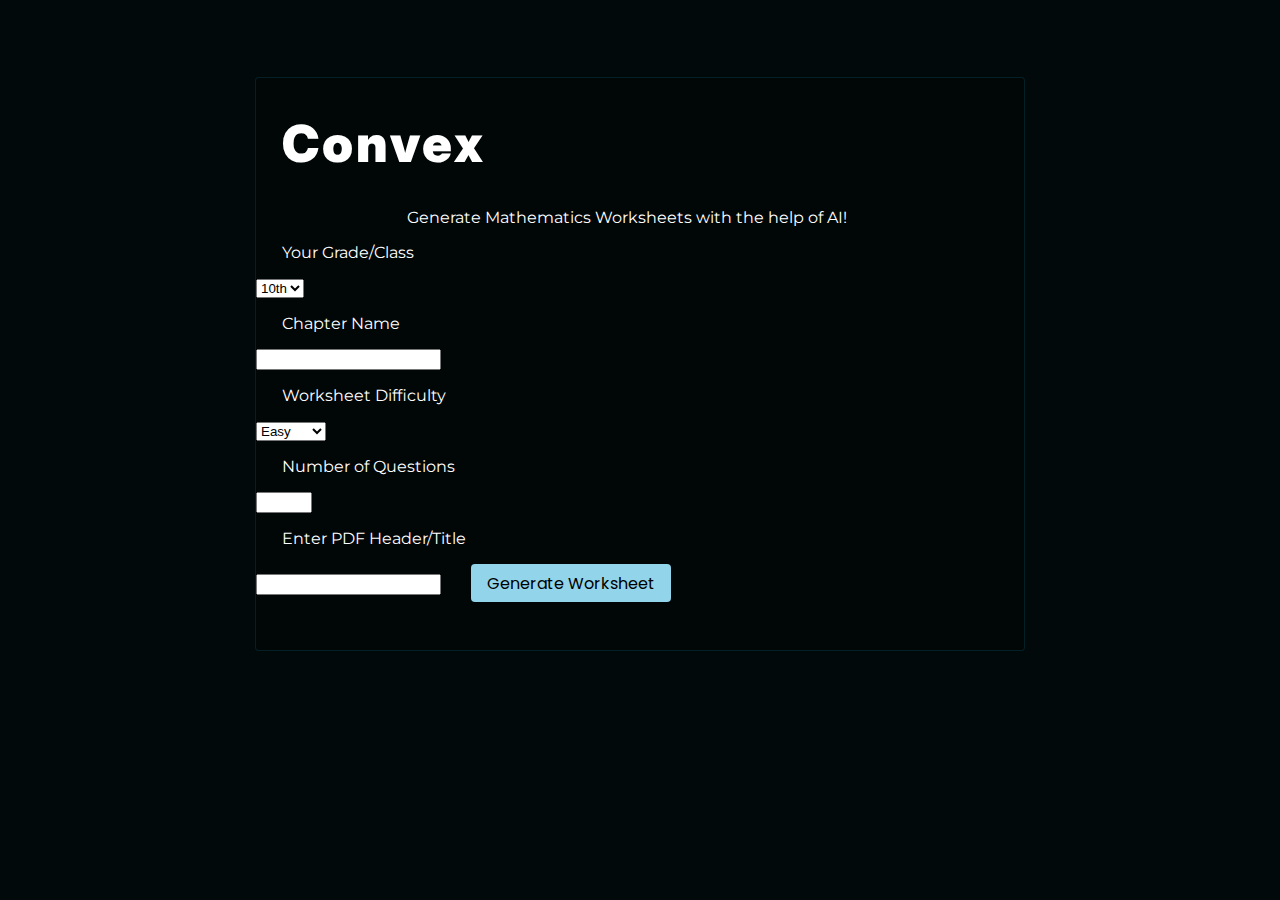
<file: templates/index.html>
<!DOCTYPE html>
<html lang="en">
<head>
    <meta charset="UTF-8">
    <meta name="viewport" content="width=device-width, initial-scale=1.0">
    <title>Convex Worksheets by Atharva Kulkarni</title>
    <meta name="description" content="Generate mathematics worksheets with the help of AI!">
    <link rel="stylesheet" href="/static/style.css">
</head>
<body>
    <div class="main">
        <h1>Convex</h1>
        <p style="text-align: center;">Generate Mathematics Worksheets with the help of AI!</p>
        <form action="{{ url_for('generate') }}" method="POST">
            <p>Your Grade/Class</p>
            <select name="grade" required>
                <option value="10">10th</option>
                <option value="9">9th</option>
                <option value="8">8th</option>
                <option value="7">7th</option>
                <option value="6">6th</option>
                <option value="5">5th</option>
            </select>
            <p>Chapter Name</p>
            <input type="text" name="chapter" placeholder="Enter Chapter Name" required>
            <p>Worksheet Difficulty</p>
            <select name="difficulty" required>
                <option value="Easy">Easy</option>
                <option value="Medium">Medium</option>
                <option value="Hard">Hard</option>
            </select>
            <p>Number of Questions</p>
            <input type="number" name="num_questions" placeholder="Enter the number of questions" min="1" max="40" onchange="this.value = Math.floor(Math.max(this.value,1))" required>
            <p>Enter PDF Header/Title</p>
            <input type="text" name="header" placeholder="For ex. XYZ Institue" required>
            <button type="submit">Generate Worksheet</button>
        </form>
        </div>
</body>
</html>
</file>
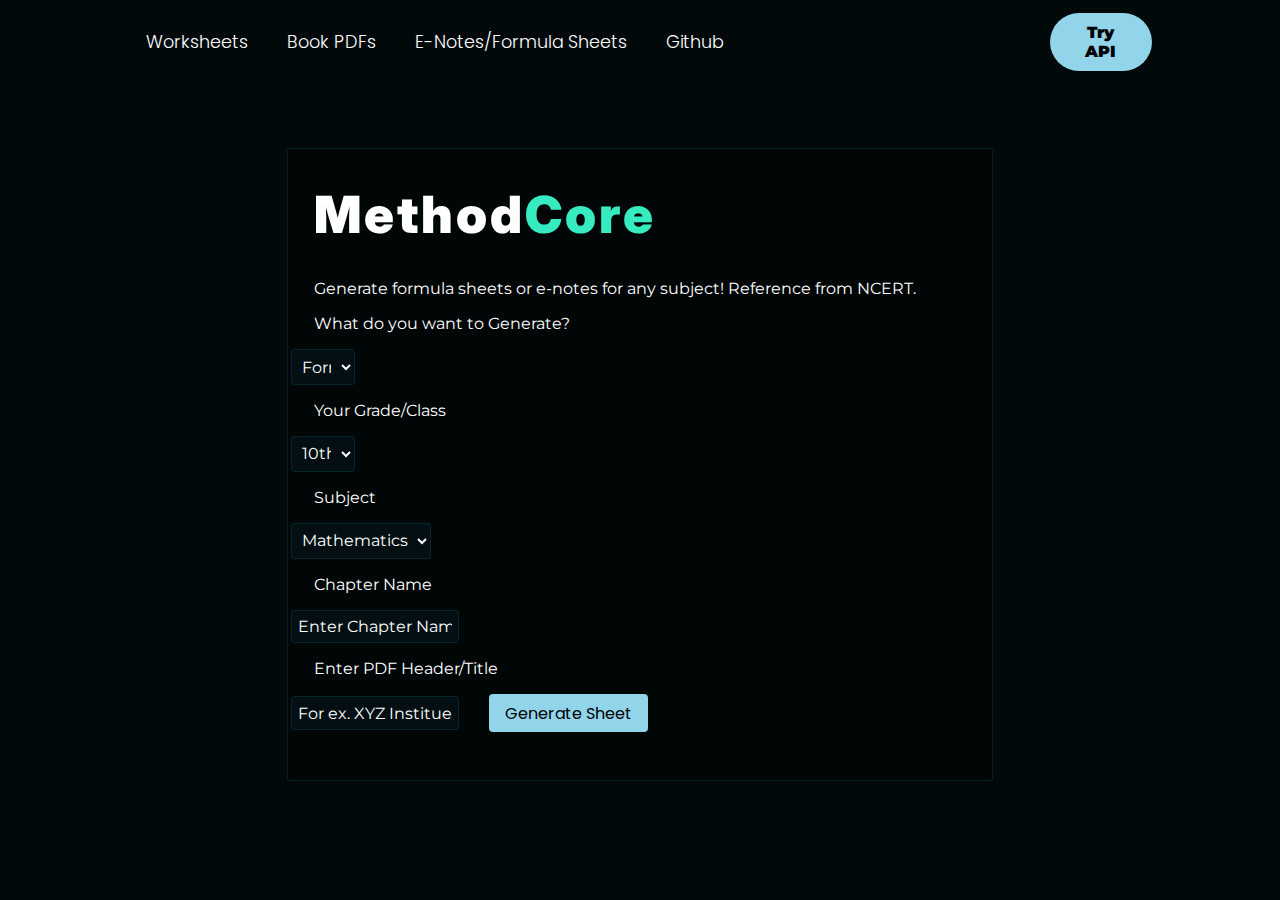
<file: templates/fsheet.html>
<!DOCTYPE html>
<html lang="en">
<head>
    <meta charset="UTF-8">
    <meta name="viewport" content="width=device-width, initial-scale=1.0">
    <title>Formula Sheets</title>
    <link rel="stylesheet" href="/static/fsheet.css">
</head>
<body>
    <div class="navbar" id="myNavbar">
        <div class="refs">
            <a href="/">Worksheets</a>
            <a href="/books">Book PDFs</a>
            <a href="/methodcore">E-Notes/Formula Sheets</a>
            <a href="https://github.com/NixonXC/Convex-Worksheets">Github</a>
        </div>
        <button class="try-api-button" onclick="window.location.href='https://pdf-scout.vercel.app/'">Try API</button>
        <a href="javascript:void(0);" class="icon" onclick="myFunction()">
            <svg width="24" height="24" viewBox="0 0 24 24">
                <path fill="#ffffff" d="M3 18h18v-2H3v2zm0-5h18V11H3v2zm0-7v2h18V6H3z"/>
            </svg>
        </a>
    </div>
    <div class="main">
        <h1>Method<span style="color: #37EBC0;">Core</span></h1>
        <p>Generate formula sheets or e-notes for any subject! Reference from NCERT.</p>
        <form action="/gen_sheet" autocomplete="off" method="post">
            <p>What do you want to Generate?</p>
            <select name="type" id="type">
                <option value="sheet">Formula Sheet</option>
                <option value="note">E-Notes</option>
            </select>
            <p>Your Grade/Class</p>
            <select name="grade" required>
                <option value="10">10th</option>
                <option value="12">12th</option>
                <option value="11">11th</option>
                <option value="9">9th</option>
                <option value="8">8th</option>
                <option value="7">7th</option>
                <option value="6">6th</option>
                <option value="5">5th</option>
            </select>
            <p>Subject</p>
            <select name="subject" required style="width: 20%;" id="sub">
                <option value="Mathematics">Mathematics</option>
                <option value="Physics">Physics</option>
                <option value="Chemistry">Chemistry</option>
                <option value="Biology">Biology</option>
                <option value="English">English</option>
            </select>
            <p>Chapter Name</p>
            <input type="text" name="chapter" placeholder="Enter Chapter Name" required>
            <p>Enter PDF Header/Title</p>
            <input type="text" name="header" placeholder="For ex. XYZ Institue" required>
            <button type="submit">Generate Sheet</button>
        </form>
    </div>
</body>
</html>
</file>
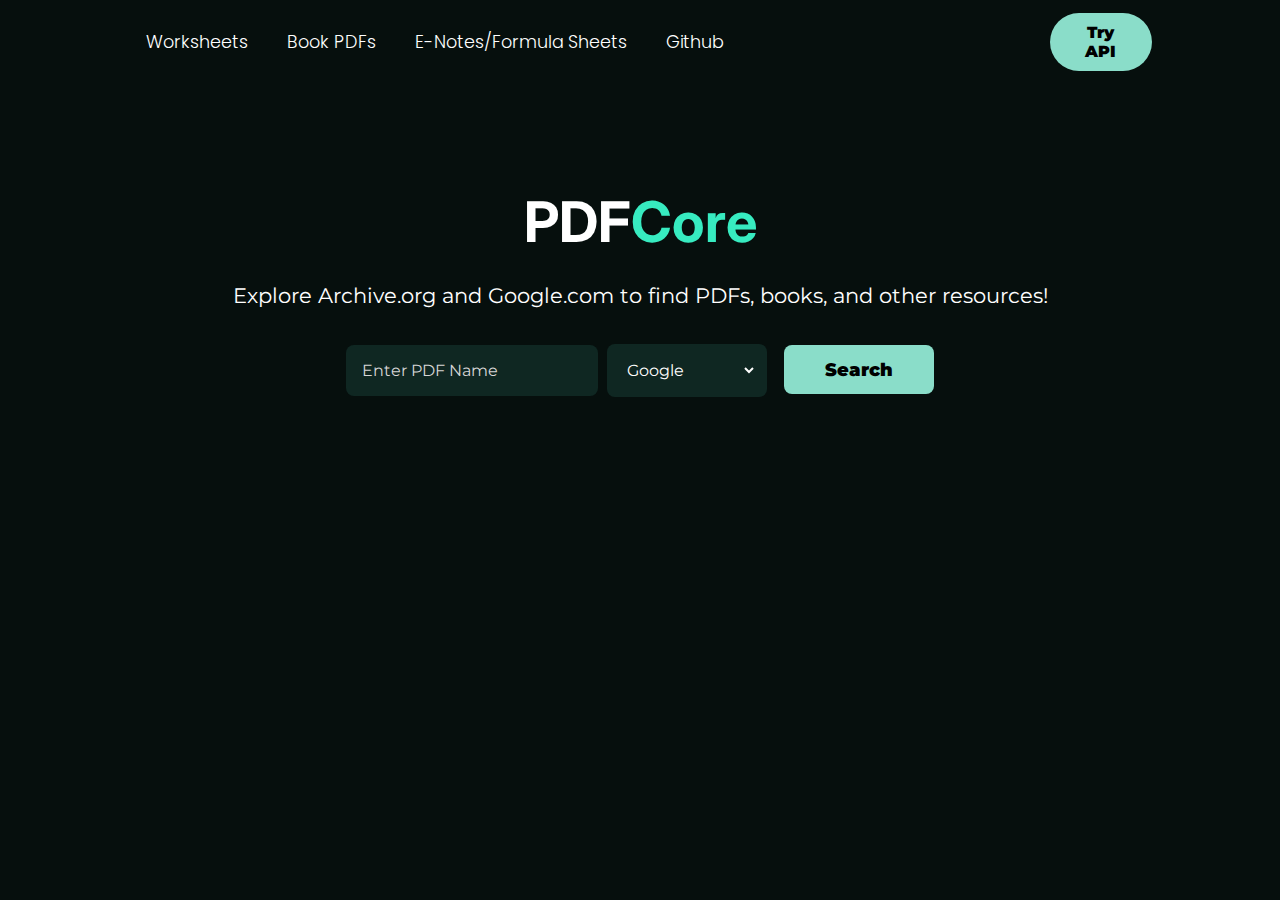
<file: templates/pdf.html>
<!DOCTYPE html>
<html lang="en">
<head>
    <meta charset="UTF-8">
    <meta name="viewport" content="width=device-width, initial-scale=1.0">
    <title>PDFCore</title>
    <link rel="stylesheet" href="/static/PDF.css">
    <link rel="shortcut icon" href="/static/transparent.png" type="image/x-icon">
</head>
<body>
    <div class="navbar" id="myNavbar">
        <div class="refs">
            <a href="/">Worksheets</a>
            <a href="/books">Book PDFs</a>
            <a href="/methodcore">E-Notes/Formula Sheets</a>
            <a href="https://github.com/NixonXC/Convex-Worksheets">Github</a>
        </div>
        <button class="try-api-button" onclick="window.location.href='https://pdf-scout.vercel.app/'">Try API</button>
        <a href="javascript:void(0);" class="icon" onclick="myFunction()">
            <svg width="24" height="24" viewBox="0 0 24 24">
                <path fill="#ffffff" d="M3 18h18v-2H3v2zm0-5h18V11H3v2zm0-7v2h18V6H3z"/>
            </svg>
        </a>
    </div>
    

    <div class="main">
        <h1>PDF<span style="color: #37EBC0;">Core</span></h1>
        <p>Explore Archive.org and Google.com to find PDFs, books, and other resources!</p>
        <form action="/search" autocomplete="off" method="post">
            <input type="text" id="pdf_name" name="pdf_name" placeholder="Enter PDF Name" required>
            <select id="engine" name="engine" required>
                <option value="google">Google</option>
                <option value="archive">Archive.org</option>
                <option value="anna">Anna's Archive</option>
            </select>
            <button type="submit">Search</button>
        </form>
    </div>
    <script>
        function myFunction() {
            var x = document.getElementById("myNavbar");
            if (x.className === "navbar") {
                x.className += " responsive";
            } else {
                x.className = "navbar";
            }
        }
    </script>
</body>
</html>
</file>
<file: static/style.css>
@import url('https://fonts.googleapis.com/css2?family=Inter:wght@600&display=swap');
@import url('https://fonts.googleapis.com/css2?family=Lato&family=Montserrat&family=Poppins&display=swap');

body {
    margin: 0;
    background-color: #02090b;
    color: white !important;
    font-family: 'Montserrat', sans-serif;
}

/* Navbar */
.navbar {
    display: flex;
    font-family: 'Poppins';
    align-items: center;
    margin-top: 1%;
}

.navbar a {
    color: white;
    text-decoration: none;
    padding: 1em;
    font-size: 1.1em;
    transition: 0.3s ease-in-out;
    font-weight: 300;
}

.refs {
    margin-right: auto;
    margin-left: 10%;
}

.try-api-button {
    background-color: #92d4ea;
    color: black;
    border: none;
    padding: 10px 20px;
    margin-left: auto;
    transition: 0.3s ease-in-out;
    width: 8%;
    border-radius: 30px;
    font-family: 'Montserrat';
    font-weight: 900;
    text-align: center;
    text-decoration: none;
    margin-right: 10%;
    font-size: 16px;
    cursor: pointer;
}

button:hover {
    box-shadow: -6px 5px 43px 0px rgba(55, 235, 192, 1);
}

.navbar a:hover {
    color: rgb(208, 208, 208);
}

.navbar .icon {
    display: none;
}

/* Main Section */
.main {
    text-align: left;
    font-family: 'Montserrat', sans-serif;
    border: 1px solid rgba(12, 119, 146, 0.234);
    background-color: #010607d7;
    border-radius: 4px;
    width: 60vw !important;
    margin: 6% auto;
    padding-bottom: 3em;
}

.main h1 {
    font-size: 3.2em;
    text-align: left;
    font-weight: 900;
    margin-left: 2vw;
    letter-spacing: 3px;
    font-family: 'Inter', sans-serif;
}

.main p {
    margin-left: 2vw;
    max-width: 90%;
    font-size: 1em;
}

.main option {
    font-family: 'Montserrat', sans-serif;
    padding: 1em;
    font-size: 1em;
    background-color: #02090b;
    color: white;
}

/* Form Layout */
.inline-form {
    display: flex;
    flex-direction: column;
    align-items: flex-start;
}

.form-row {
    display: flex;
    gap: 1em;
    align-items: center;
    margin-bottom: 1em;
}

.form-row label {
    font-family: 'Montserrat', sans-serif;
    font-size: 1em;
    cursor: pointer;
    color: white;
    margin-left: 2vw;
    white-space: nowrap;
}

.form-row select, 
.form-row input {
    font-family: 'Montserrat', sans-serif;
    padding: 0.4em;
    font-size: 1em;
    color: white;
    background-color: #041114d5;
    border: 1px solid rgba(12, 119, 146, 0.234);
    border-radius: 4px;
    outline: none;
}

.form-row select {
    width: 7vw;
    text-align: center;
}

.form-row input {
    width: 12vw;
}

::placeholder {
    color: white;
}

.main button {
    font-family: 'Poppins', sans-serif;
    padding: 0.4em 1em;
    font-size: 1em;
    cursor: pointer;
    color: black;
    background-color: #92d4ea;
    border-radius: 4px;
    transition: 0.3s ease-in-out;
    border: none;
    margin-left: 2vw;
}

.main button:hover {
    box-shadow: 0 0 30px #e1e1e37a;
}

/* Mobile Styles */
@media screen and (max-width: 600px) {
    .navbar a:not(:first-child) {
        display: none;
    }

    .navbar a.icon {
        float: right;
        display: block;
    }

    .try-api-button {
        display: none;
    }

    .main {
        width: 90% !important;
    }

    .main h1 {
        text-align: left;
        margin-left: 5vw;
        font-size: 2.5em;
    }

    .main p {
        font-size: 1em;
        margin-left: 5vw;
    }

    .form-row {
        display: block;
        margin-bottom: 1em;
    }

    .form-row label {
        margin-left: 5vw;
        margin-top: 3em;
    }

    .form-row select, 
    .form-row input {
        margin-bottom: 0.8em;
        width: 70% !important;
        font-size: 1em;
        margin-left: 5vw;
        margin-top: 0.5em;
    }
    .form-row select {
        width: 40% !important;
    }

    .main button {
        margin-left: 5vw;
        margin-top: 0.5em;
        padding: 0.5em;
        font-size: 1em;
    }
}

@media screen and (max-width: 600px) {
    .navbar.responsive {
        position: relative;
    }

    .navbar.responsive a.icon {
        position: absolute;
        right: 0;
        top: 0;
    }

    .navbar.responsive a {
        float: none;
        display: block;
        text-align: left;
    }
}
</file>
<file: static/fsheet.css>
@import url('https://fonts.googleapis.com/css2?family=Lato&family=Montserrat&family=Poppins&display=swap');
@import url('https://fonts.googleapis.com/css2?family=Inter:wght@600&display=swap');

body {
    margin: 0;
    background-color: #02090b;
    color: white !important;
}

.navbar {
    display: flex;
    font-family: 'Poppins';
    align-items: center;
    margin-top: 1%;
}

.navbar a {
    color: rgb(255, 255, 255);
    text-decoration: none;
    padding: 1em;
    font-size: 1.1em;
    transition: 0.3s ease-in-out;
    font-weight: 300;
}

.refs {
    margin-right: auto;
    margin-left: 10%;
}

.try-api-button {
    background-color: #92d4ea;
    color: rgb(0, 0, 0);
    border: none;
    padding: 10px 20px;
    margin-left: auto;
    transition: 0.3s ease-in-out;
    -webkit-transition: 0.3s ease-in-out;
    width: 8%;
    border-radius: 30px;
    font-family: 'Montserrat';
    font-weight: 900;
    text-align: center;
    text-decoration: none;
    margin-right: 10%;
    font-size: 16px;
    cursor: pointer;
}

button:hover {
    -webkit-box-shadow: -6px 5px 43px 0px rgba(55, 235, 192, 1);
    -moz-box-shadow: -6px 5px 43px 0px rgba(55, 235, 192, 1);
    box-shadow: -6px 5px 43px 0px rgba(55, 235, 192, 1);
}

.navbar a:hover {
    color: rgb(208, 208, 208);
}

.navbar .icon {
    display: none;
}
.main {
    text-align: left;
    font-family: 'Montserrat', sans-serif;
    border: 1px solid rgba(12, 119, 146, 0.234);
    background-color: #010607d7;
    border-radius: 4px;
    width: 55vw !important;
    margin-right: auto;
    margin-left: auto;
    padding-bottom: 3em;
    margin-top: 6%;
}
.main .inline-1 {
    display: flex;
    justify-content: space-between;
}
.main h1 {
    font-size: 3.2em;
    text-align: left;
    font-weight: 900;
    margin-left: 2vw;
    letter-spacing: 3px;
    font-family: 'Inter', sans-serif;
}
.main p {
    margin-left: 2vw;
    max-width: 90%;
    font-size: 1em;
    font-family: 'Montserrat', sans-serif;
}
.main option {
    font-family: 'Montserrat', sans-serif;
    padding: 1em;
    font-size: 1em;
    display: flex;
    background-color: #02090b;
    color: white;
}
.main label {
    font-family: 'Montserrat', sans-serif;
    padding: 0.1em;
    font-size: 1em;
    display: inline;
    cursor: pointer;
    color: white;
    margin-left: 2vw;
}
.main select {
    font-family: 'Montserrat', sans-serif;
    padding: 0.4em;
    font-size: 1em;
    display: inline;
    cursor: pointer;
    color: white;
    width: 5vw;
    margin-left: 0.2vw;
    outline: none;
    border: none;
    background-color: #041114d5;
    border: 1px solid rgba(12, 119, 146, 0.234);
    border-radius: 4px;
    text-align: center;
}
.main input {
    font-family: 'Montserrat', sans-serif;
    padding: 0.4em;
    font-size: 1em;
    display: inline;
    cursor: pointer;
    color: white;
    margin-left: 0.2vw;
    outline: none;
    width: 12vw;
    border: none;
    background-color: #041114d5;
    border: 1px solid rgba(12, 119, 146, 0.234);
    border-radius: 4px;
}
::placeholder {
    color: white;
}
.main button {
    font-family: 'Poppins', sans-serif;
    padding: 0.4em;
    padding-left: 1em;
    padding-right: 1em;
    font-size: 1em;
    display: inline;
    cursor: pointer;
    color: rgb(0, 0, 0);
    margin-left: 2vw;
    outline: none;
    transition: 0.3s ease-in-out;
    border: none;
    background-color: #92d4ea;
    border-radius: 4px;
}
.main button:hover {
    box-shadow: 0 0 30px #e1e1e37a;
}
.inline-form {
    display: flex;
    flex-direction: column;
    align-items: flex-start;
}
.form-row {
    display: flex;
    gap: 1em;
    align-items: center;
    margin-bottom: 1em;
}
.form-row label {
    white-space: nowrap;
}
.form-row select, .form-row input {
    flex: 1;
    min-width: 150px;
}
.form-row:last-child {
    display: flex;
    align-items: center;
}
@media screen and (max-width: 600px) {
    .navbar a:not(:first-child) {
        display: none;
    }

    .navbar a.icon {
        float: right;
        display: block;
    }
    .inline-form {
        display: block;
        flex-direction: column;
        align-items: flex-start;
    }
    .form-row {
        display: block;
        margin-bottom: 1em;
    }
    .main h1 {
        text-align: left;
        margin-left: 5vw;
        font-size: 2em;
    }
    .main {
        width: 80% !important;
    }
    .main p {
        font-size: 0.8em;
        margin-left: 5vw;
    }
    .main label {
        margin-top: 2em;
        margin-left: 5vw;
    }
    .main select {
        width: 50% !important;
        font-size: 0.8em;
        margin-left: 5vw !important;
        margin-top: 0.5em;
        margin-bottom: 0.6em;
    }
    .main input {
        margin-left: 5vw;
        margin-top: 0.5em;
        padding: 0.5em;
        width: 70% !important;
        font-size: 0.8em;
    }
    .main button {
        margin-left: 5vw;
        margin-top: 0.5em;
        padding: 0.5em;
        font-size: 0.8em;
    }
}

@media screen and (max-width: 600px) {
    .navbar.responsive {
        position: relative;
    }

    .navbar.responsive a.icon {
        position: absolute;
        right: 0;
        top: 0;
    }

    .try-api-button {
        display: none;
    }

    .navbar.responsive a {
        float: none;
        display: block;
        text-align: left;
    }
}
</file>
<file: static/PDF.css>
@import url('https://fonts.googleapis.com/css2?family=Lato&family=Montserrat&family=Poppins&display=swap');
@import url('https://fonts.googleapis.com/css2?family=Inter:wght@600&display=swap');

body {
    margin: 0;
    background-color: #060F0D;
}

.navbar {
    display: flex;
    font-family: 'Poppins';
    align-items: center;
    margin-top: 1%;
}

.navbar a {
    color: rgb(255, 255, 255);
    text-decoration: none;
    padding: 1em;
    font-size: 1.1em;
    transition: 0.3s ease-in-out;
    font-weight: 300;
}

.refs {
    margin-right: auto;
    margin-left: 10%;
}

.try-api-button {
    background-color: #8ADDC9;
    color: rgb(0, 0, 0);
    border: none;
    padding: 10px 20px;
    margin-left: auto;
    transition: 0.3s ease-in-out;
    -webkit-transition: 0.3s ease-in-out;
    width: 8%;
    border-radius: 30px;
    font-family: 'Montserrat';
    font-weight: 900;
    text-align: center;
    text-decoration: none;
    margin-right: 10%;
    font-size: 16px;
    cursor: pointer;
}

button:hover {
    -webkit-box-shadow: -6px 5px 43px 0px rgba(55, 235, 192, 1);
    -moz-box-shadow: -6px 5px 43px 0px rgba(55, 235, 192, 1);
    box-shadow: -6px 5px 43px 0px rgba(55, 235, 192, 1);
}

.navbar a:hover {
    color: rgb(208, 208, 208);
}

.navbar .icon {
    display: none;
}

.main {
    color: white;
    text-align: center;
    margin-left: auto;
    margin-right: auto;
    padding: 1em;
    margin-top: 5%;
}

.main h1 {
    font-size: 3.5em;
    font-family: 'Inter';
}

.main p {
    font-size: 1.3em;
    font-family: 'Montserrat';
    line-height: 30px;
    margin-top: -1%;
}

.main input {
    padding: 1em;
    border-radius: 8px;
    border: none;
    color: white;
    font-size: 1em;
    font-family: 'Montserrat';
    outline: none;
    background-color: #0f2722;
}

::placeholder {
    color: rgb(215, 214, 214);
}

.main select {
    border: none;
    color: white;
    font-size: 1em;
    margin-left: 5px;
    font-family: 'Montserrat';
    -webkit-appearance: button;
    appearance: button;
    outline: none;
    width: 160px;
    border-right: 10px solid transparent;
    border-radius: 8px;
    background-color: #0f2722;
    padding: 1em;
}
.main option {
    border: none;
}
.main button {
    margin-top: 1%;
    padding: 0.8em;
    border-radius: 8px;
    margin-right: auto;
    width: 150px;
    cursor: pointer;
    margin-left: 1%;
    display: inline;
    background-color: #8ADDC9;
    border: none;
    transition: 0.3s ease-in-out;
    -webkit-transition: 0.3s ease-in-out;
    font-family: 'Montserrat';
    font-size: 1.1em;
    font-weight: 900;
}

@media screen and (max-width: 600px) {
    .navbar a:not(:first-child) {
        display: none;
    }

    .navbar a.icon {
        float: right;
        display: block;
    }
}

@media screen and (max-width: 600px) {
    .navbar.responsive {
        position: relative;
    }

    .navbar.responsive a.icon {
        position: absolute;
        right: 0;
        top: 0;
    }

    .try-api-button {
        display: none;
    }

    .navbar.responsive a {
        float: none;
        display: block;
        text-align: left;
    }
    .main {
        margin-left: 10%;
        text-align: left;
    }
    .main p {
        max-width: 350px;
        text-align: left;
    }
    .main select {
        margin-top: 10px;
        margin-left: 10%;
        margin-left: 0;
    }
    .main button {
        margin-top: 5%;
        display: block;
        border-radius: 4px;
    }
}
</file>
